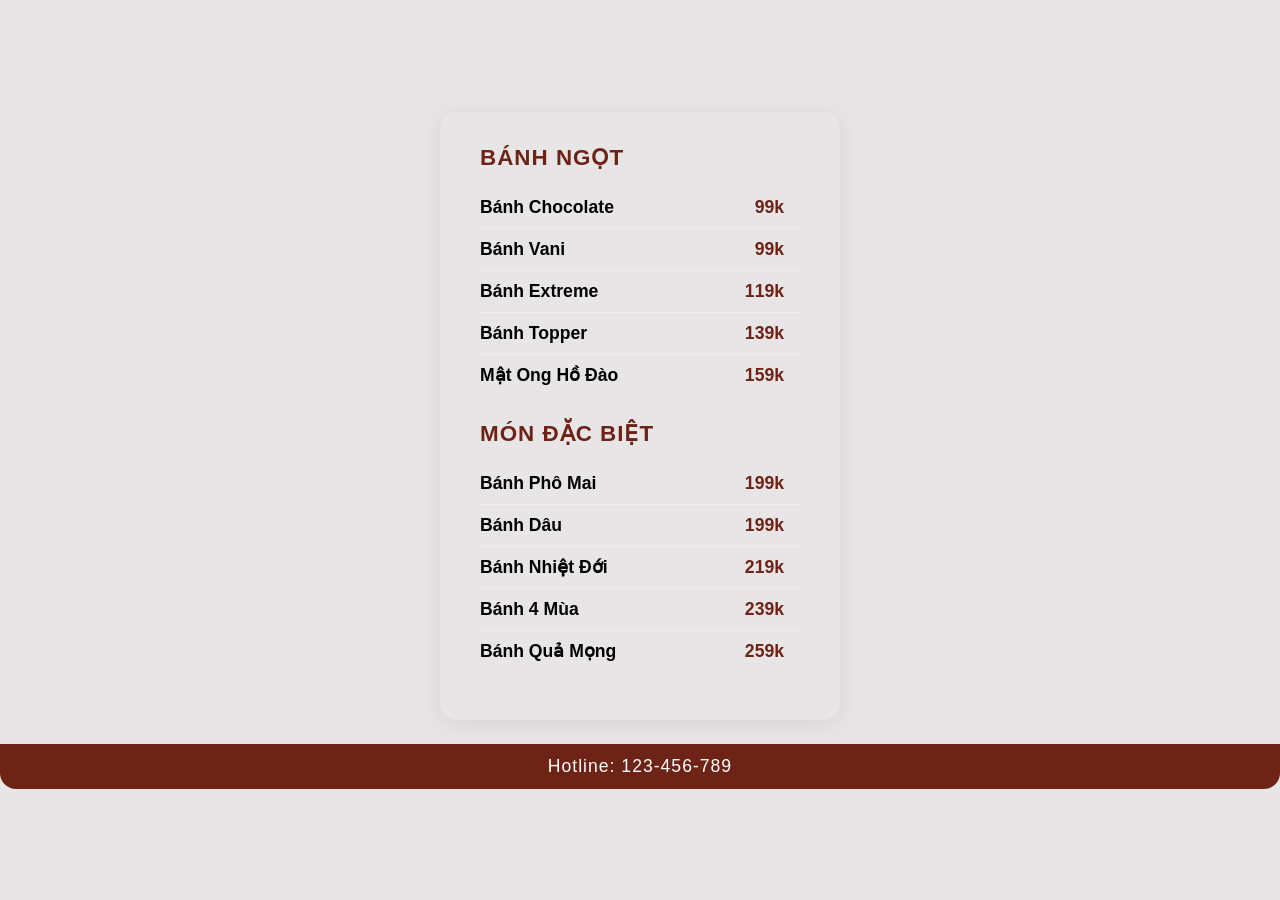
<file: Homework/index.html>
<!DOCTYPE html>
<html lang="en">
<head>
    <meta charset="UTF-8">
    <meta name="viewport" content="width=device-width, initial-scale=1.0">
    <title>Menu Bánh</title>
    <link rel="stylesheet" href="hw.css">
</head>
<body>
    <div class="menu-container">
        <div class="menu">
            <h2 class="menu-title">BÁNH NGỌT</h2>
            <ul class="menu-list">
                <li>Bánh Chocolate <span class="price">99k</span></li>
                <li>Bánh Vani <span class="price">99k</span></li>
                <li>Bánh Extreme <span class="price">119k</span></li>
                <li>Bánh Topper <span class="price">139k</span></li>
                <li>Mật Ong Hồ Đào <span class="price">159k</span></li>
            </ul>
            <h2 class="menu-title">MÓN ĐẶC BIỆT</h2>
            <ul class="menu-list">
                <li>Bánh Phô Mai <span class="price">199k</span></li>
                <li>Bánh Dâu <span class="price">199k</span></li>
                <li>Bánh Nhiệt Đới <span class="price">219k</span></li>
                <li>Bánh 4 Mùa <span class="price">239k</span></li>
                <li>Bánh Quả Mọng <span class="price">259k</span></li>
            </ul>
        </div>
        <div class="hotline">Hotline: 123-456-789</div>
    </div>
</body>
</html>
</file>
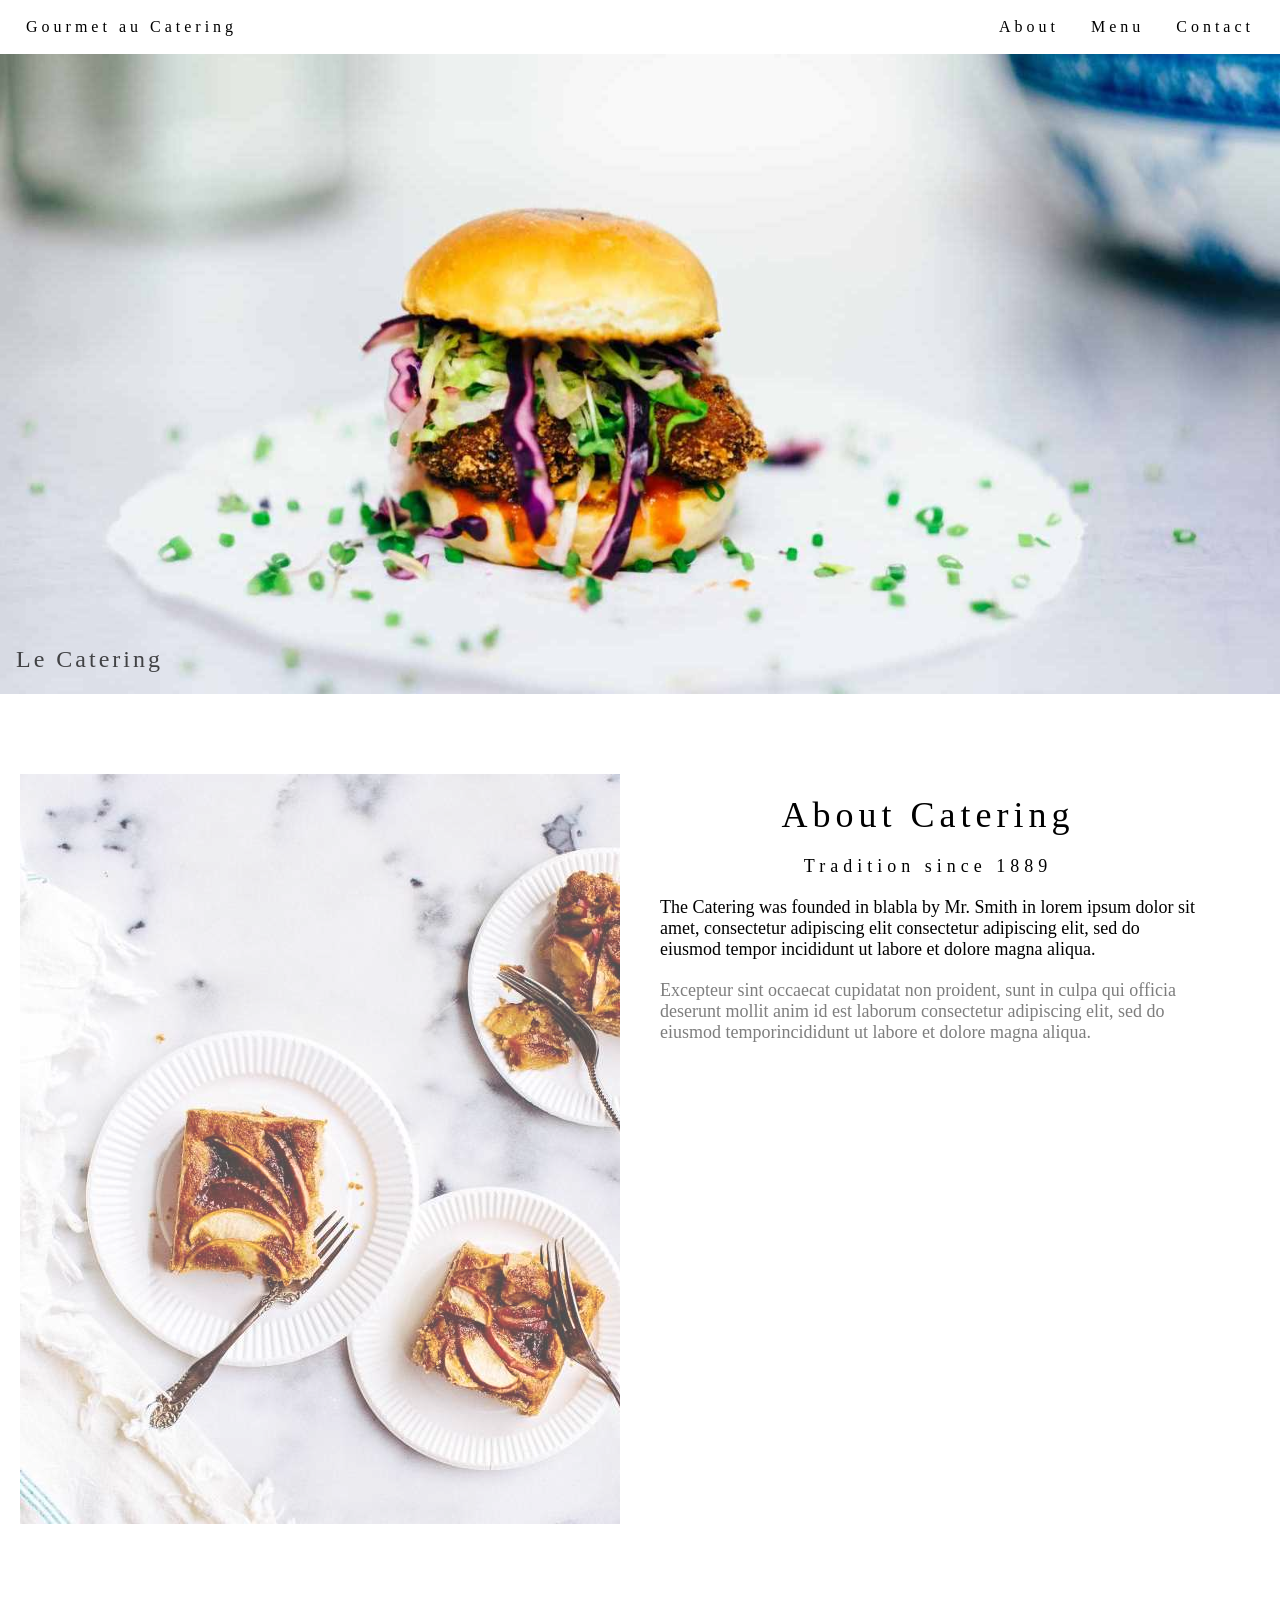
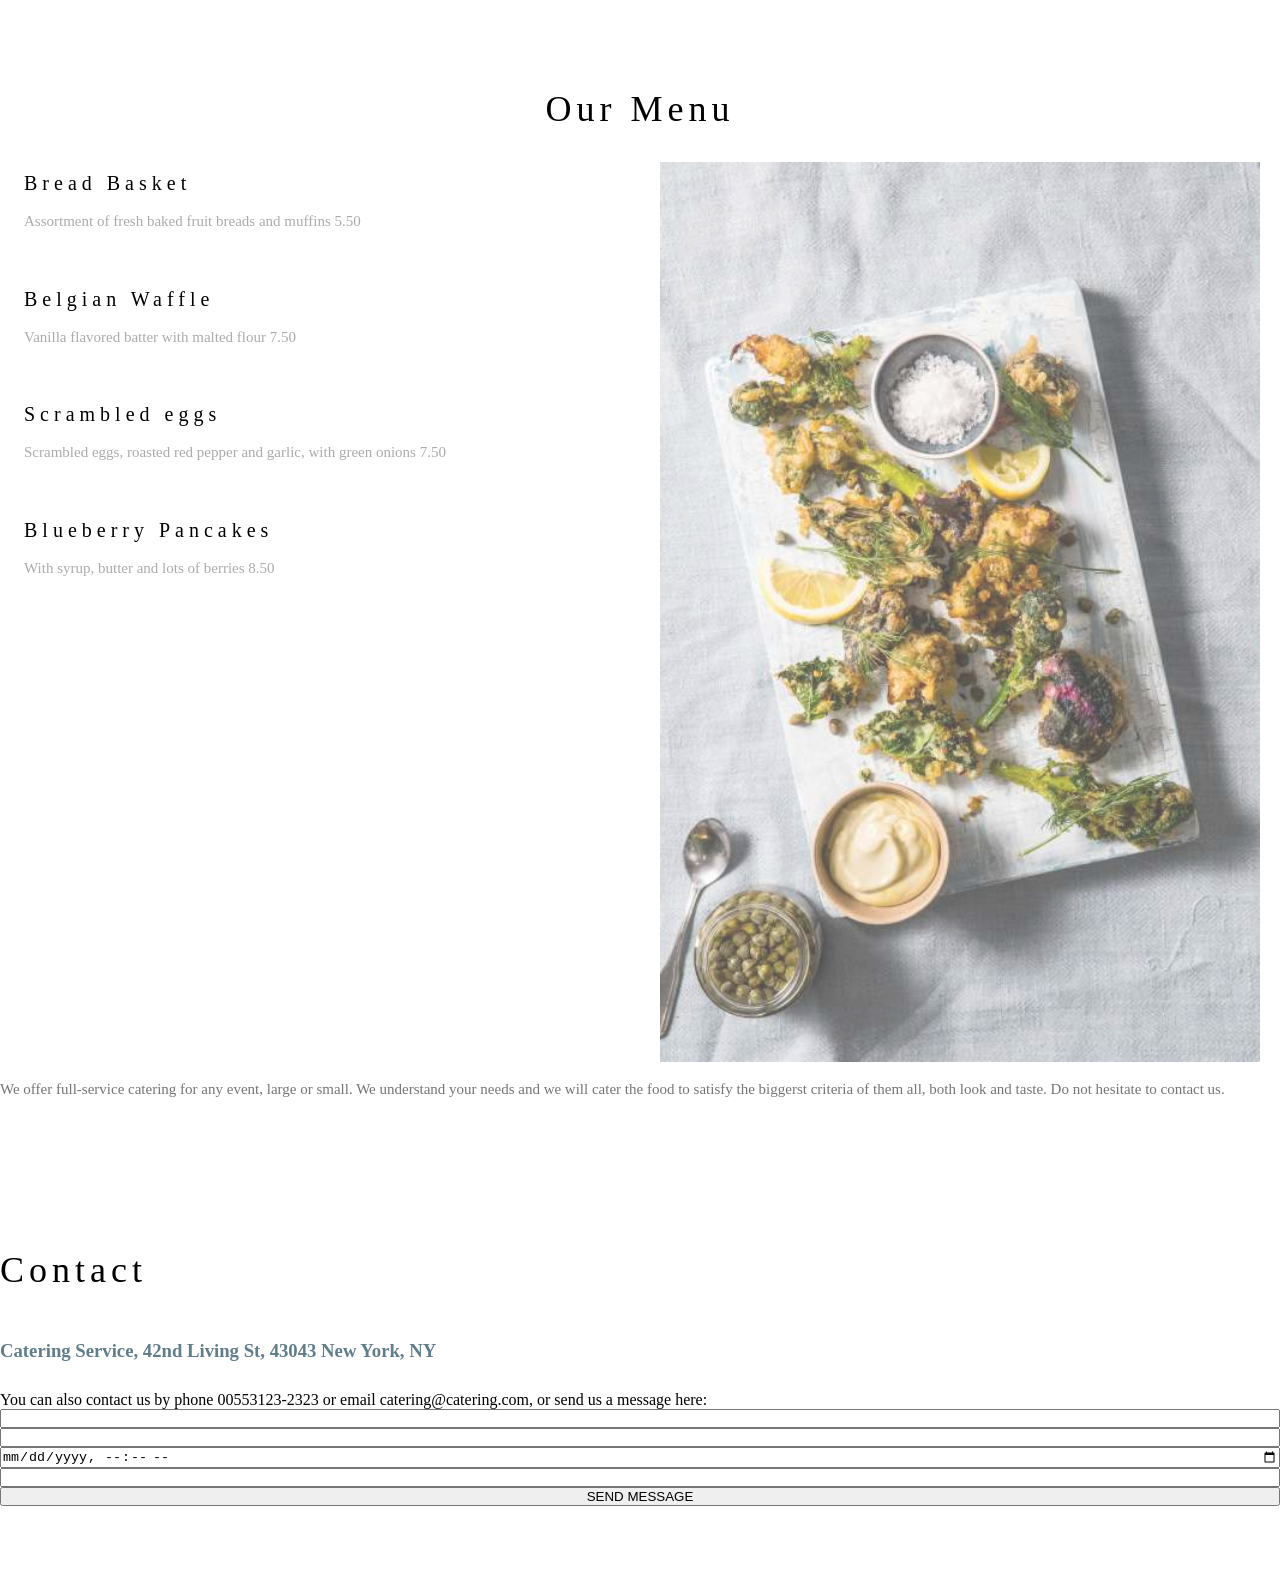
<file: Project-Catering/index.html>
<!doctype html>
<html lang="en">
  <head>
    <meta charset="UTF-8" />
    <meta name="viewport" content="width=device-width, initial-scale=1.0" />
    <title>Document</title>
    <link rel="stylesheet" href="style.css" />
  </head>
  <body>
    <header>
      <div class="container wrap-header">
        <p class="logo">Gourmet au Catering</p>
        <div class="navigation">
          <a href="">About</a>
          <a href="">Menu</a>
          <a href="">Contact</a>
        </div>
      </div>
    </header>

    <section id="hero">
      <img src="./assest/img_hamburger.jpg" alt="" />
      <h1>Le Catering</h1>
    </section>

    <section id="about">
      <div class="about-wrap-img">
        <img src="./assest/img_tablesetting2.jpg" alt="About Us" />
      </div>
      <div class="about-content">
        <h2>About Catering</h2>
        <p class="about-desc">Tradition since 1889</p>
        <p>
          The Catering was founded in blabla by Mr. Smith in lorem ipsum dolor
          sit amet, consectetur adipiscing elit consectetur adipiscing elit, sed
          do eiusmod tempor incididunt ut labore et dolore magna aliqua.
        </p>
        <p class="highlight">
          Excepteur sint occaecat cupidatat non proident, sunt in culpa qui
          officia deserunt mollit anim id est laborum consectetur adipiscing
          elit, sed do eiusmod temporincididunt ut labore et dolore magna
          aliqua.
        </p>
      </div>
    </section>
    <section id="menu">
      <h2>Our Menu</h2>
      <div class="menu-content">
        <div class="menu-list">
          <h4>Bread Basket</h4>
          <p>Assortment of fresh baked fruit breads and muffins 5.50</p>
          <h4>Belgian Waffle</h4>
          <p>Vanilla flavored batter with malted flour 7.50</p>
          <h4>Scrambled eggs</h4>
          <p>
            Scrambled eggs, roasted red pepper and garlic, with green onions
            7.50
          </p>
          <h4>Blueberry Pancakes</h4>
          <p>With syrup, butter and lots of berries 8.50</p>
        </div>
        <div class="menu-wrap-img">
          <img src="./assest/img_tablesetting.jpg" alt="" />
        </div>
      </div>
      <p>
        We offer full-service catering for any event, large or small. We
        understand your needs and we will cater the food to satisfy the biggerst
        criteria of them all, both look and taste. Do not hesitate to contact
        us.
      </p>
    </section>
    <section id="contact">
      <h2>Contact</h2>
      <h3>Catering Service, 42nd Living St, 43043 New York, NY</h3>
      <p>
        You can also contact us by phone 00553123-2323 or email
        catering@catering.com, or send us a message here:
      </p>
      <form>
        <input type="text" />
        <input type="number" />
        <input type="datetime-local" name="" id="" />
        <input type="text" />
        <button>SEND MESSAGE</button>
      </form>
    </section>
  </body>
</html>
</file>
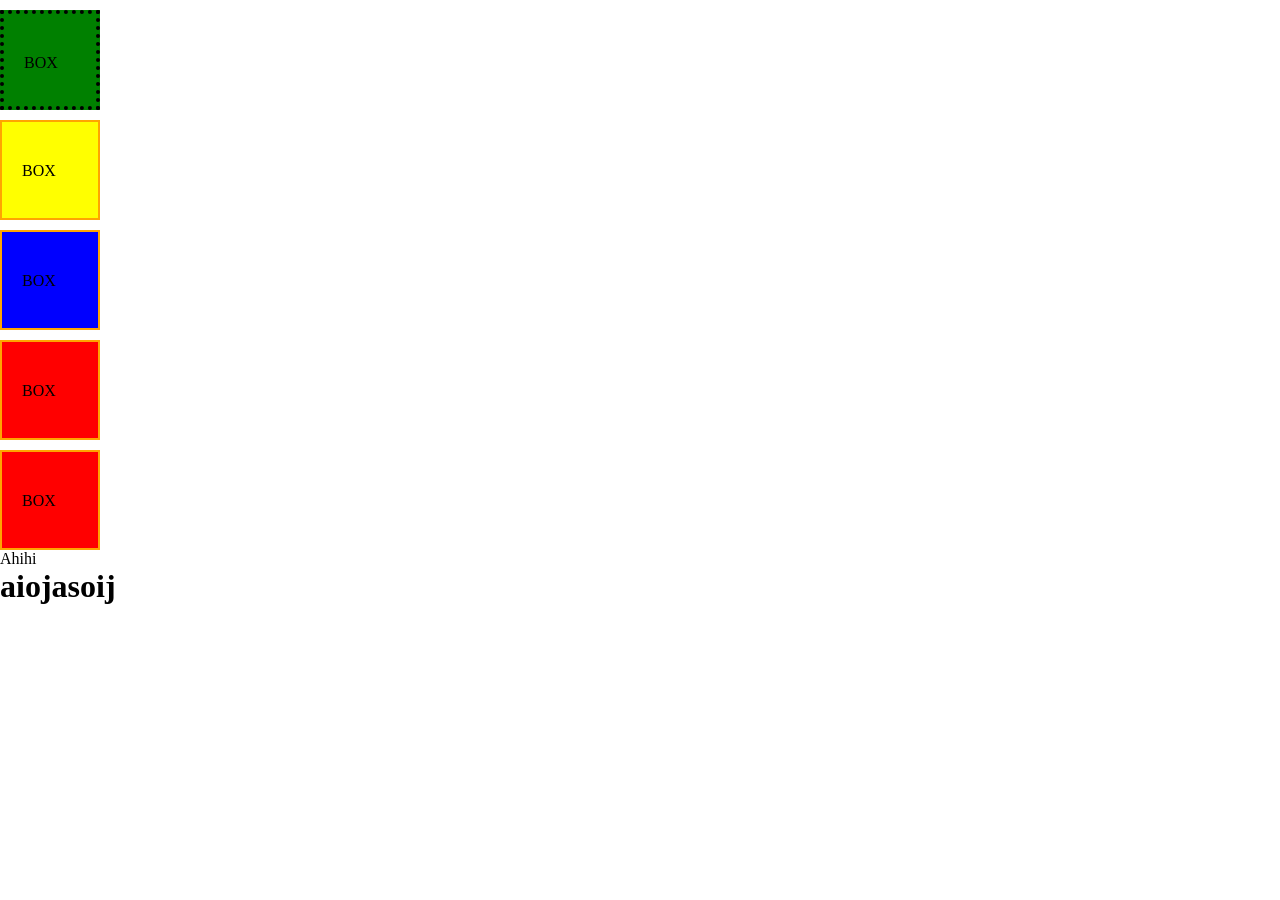
<file: LS3/example.html>
<!doctype html>
<html lang="en">
  <head>
    <meta charset="UTF-8" />
    <meta name="viewport" content="width=device-width, initial-scale=1.0" />
    <title>Document</title>
    <link rel="stylesheet" href="example.css" />
  </head>
  <body>
    <div class="box abc">BOX</div>
    <div class="box yellow">BOX</div>
    <div class="box blue">BOX</div>
    <div class="box">BOX</div>
    <div class="box">BOX</div>
    <p>Ahihi</p>
    <h1>aiojasoij</h1>
  </body>
</html>
</file>
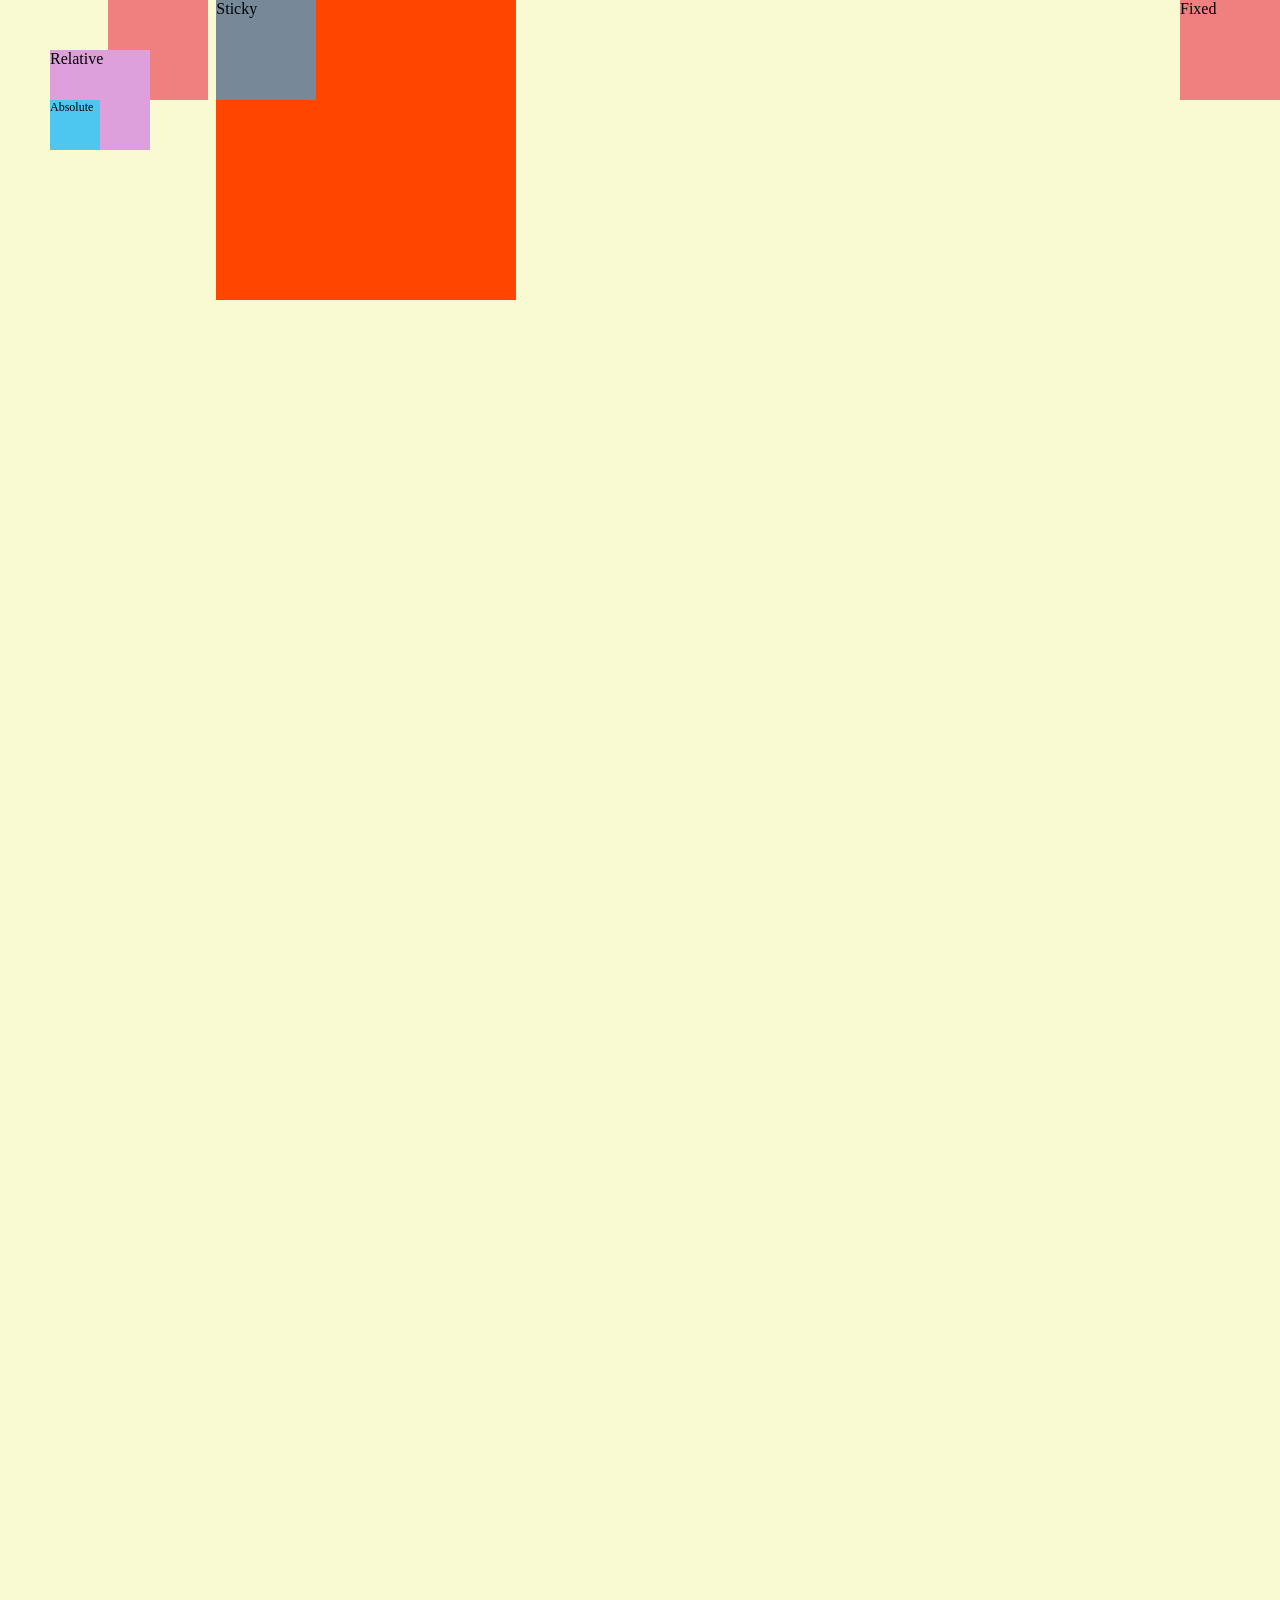
<file: Project-Catering/position.html>
<!doctype html>
<html lang="en">
  <head>
    <meta charset="UTF-8" />
    <meta name="viewport" content="width=device-width, initial-scale=1.0" />
    <title>Document</title>

    <!--
    POSITION: 
    - static: Đây là giá trị mặc định của thuộc tính "position". Khi một phần tử có vị trí "static".
    
    - Có thể sử dụng 4 top, bottom, right, left chỉ static không sử dụng được
    - z-index: Chỉ sử dụng được với các phần tử có thuộc tính position là relative, absolute, fixed, sticky. 
      Dùng để xác định thứ tự xếp chồng của các phần tử trên trang web.

    - relative: Khi một phần tử được đặt vị trí theo kiểu "relative", 
    nó sẽ được di chuyển dựa trên vị trí ban đầu mà nó chiếm trên trang, 
    và các phần tử khác vẫn sẽ giữ nguyên vị trí của mình 

    - absolute: Khi sử dụng giá trị "absolute",
    phần tử được đặt vị trí tuyệt đối theo phần tử cha gần nhất mà có thuộc tính "position" không phải là "static". 
    Điều này cho phép bạn đặt vị trí chính xác của một phần tử trong một phần tử khác, 
    và điều chỉnh vị trí dựa trên các thuộc tính "top", "bottom", "left" và "right".

    - fixed: Khi sử dụng giá trị "fixed", 
    phần tử sẽ được đặt vị trí cố định trên trình duyệt và không bị ảnh hưởng bởi cuộn trang. 
    Điều này thường được sử dụng cho các phần tử như thanh menu hoặc tiêu đề nằm cố định trên trang web.

    - sticky: Khi sử dụng giá trị "sticky",
    phần tử sẽ được đặt vị trí "sticky" khi nó nằm trong vùng nhìn thấy của trình duyệt.
    Khi người dùng cuộn trang, phần tử sẽ giữ vị trí của nó cho đến khi nó chạm vào một điểm nhất định,
    sau đó nó sẽ trở thành "fixed" và giữ vị trí cố định trong vùng nhìn thấy của trình duyệt.
  -->
    <style>
      * {
        padding: 0;
        margin: 0;
        box-sizing: border-box;
      }
      .box {
        width: 100px;
        height: 100px;
        background-color: lightcoral;
      }
      .container {
        display: flex;
        gap: 8px;
        background-color: lightgoldenrodyellow;
        height: 200vh;
      }
      .pos-relative {
        position: relative;
        top: 50px;
        left: 50px;
        background-color: plum;
      }
      .pos-absolute {
        position: absolute;
        width: 50px;
        height: 50px;
        bottom: 0;
        left: 0;
        background-color: rgb(77, 199, 239);
        font-size: 12px;
      }
      .pos-fixed {
        position: fixed;
        right: 0;
        top: 0;
        z-index: 1;
      }
      .box-v2 {
        height: 300px;
        width: 300px;
        background-color: orangered;
      }
      .pos-sticky {
        height: 100px;
        width: 100px;
        position: sticky;
        top: 0;
        background-color: lightslategray;
      }
      .pos-fixed:hover {
        background-color: rgb(255, 154, 118);
        cursor: pointer;
      }
    </style>
  </head>
  <body>
    <div class="container">
      <div class="box pos-fixed">Fixed</div>
      <div class="box pos-relative">
        Relative
        <div class="pos-absolute">Absolute</div>
      </div>
      <div class="box"></div>
      <div class="box-v2">
        <div class="pos-sticky">Sticky</div>
      </div>
    </div>
  </body>
</html>
</file>
<file: Homework/hw.css>
body {
    margin: 0;
    font-family: Arial, sans-serif;
    background: #e7e5e6;
}

.menu-container {
    min-height: 100vh;
    display: flex;
    flex-direction: column;
    justify-content: center;
    align-items: center;
    background: #e7e5e6;
}

.menu {
    background: #e7e5e6;
    border-radius: 16px;
    box-shadow: 0 4px 24px rgba(0,0,0,0.08);
    padding: 32px 40px 24px 40px;
    min-width: 320px;
    margin-bottom: 24px;
}

.menu-title {
    color: #6d2315;
    margin-top: 0;
    margin-bottom: 16px;
    font-size: 1.4em;
    letter-spacing: 1px;
    font-weight: bold;
    text-transform: uppercase;
}

.menu-list {
    list-style: none;
    padding: 0;
    margin-bottom: 24px;
}

.menu-list li {
    display: flex;
    justify-content: space-between;
    align-items: center;
    padding: 8px 0;
    border-bottom: 1px solid #eee;
    font-size: 1.1em;
    font-weight: bold;
}

.menu-list li:last-child {
    border-bottom: none;
}

.price {
    background: #e7e5e6;
    border-radius: 16px;
    padding: 2px 16px;
    color: #6d2315;
    font-weight: bold;
    font-size: 1em;
}

.hotline {
    background: #6d2315;
    color: #fff;
    text-align: center;
    padding: 12px 0;
    width: 100%;
    font-size: 1.1em;
    letter-spacing: 1px;
    border-radius: 0 0 16px 16px;
}
</file>
<file: Project-Catering/style.css>
* {
  margin: 0;
  padding: 0;
  box-sizing: border-box;
}
body {
  font-family: "Times New Roman", Georgia, Serif;
}

header {
  box-shadow:
    0 2px 5px 0 rgba(0, 0, 0, 0.16),
    0 2px 10px 0 rgba(0, 0, 0, 0.12);
}

.wrap-header {
  padding: 10px;
  display: flex;
  justify-content: space-between;
}

a {
  padding: 8px 16px;
  text-decoration: none;
  color: black;
  letter-spacing: 4px;
}

a:hover {
  background-color: #ccc;
}

.container {
  max-width: 1280px; /* Limit content width on large screens */
  margin: 0 auto; /* Center the container */
}

.logo {
  letter-spacing: 4px;
  padding: 8px 16px;
}

.logo:hover {
  background-color: #ccc;
  cursor: pointer;
}

.navigation {
  display: flex;
}

#hero {
  margin: 0px auto;
  max-width: 1280px;
  position: relative;
}

#hero img {
  width: 100%;
  height: auto;
}

#hero h1 {
  bottom: 25px;
  left: 16px;
  position: absolute;
  letter-spacing: 3px;
  opacity: 0.7;
  font-weight: 500;
}

#about {
  margin: 0px auto;
  max-width: 1280px;
  padding: 64px 0px;
  display: flex;
}

.about-wrap-img {
  width: 50%;
  padding: 12px 20px;
}

.about-wrap-img img {
  width: 100%;
  height: auto;
  opacity: 0.7;
}

.about-content {
  width: 45%;
  padding: 12px 20px;
}

.about-content h2 {
  text-align: center;
  margin: 20px 0px;
  font-size: 36px;
  font-family: Playfair Display;
  letter-spacing: 5px;
  font-weight: 300;
}

.about-desc {
  text-align: center;
  margin-bottom: 20px;
  font-family: "Playfair Display";
  letter-spacing: 5px;
}

.about-content p {
  margin-top: 20px;
  font-size: 18px;
}

.highlight {
  opacity: 0.5;
}

#menu {
  margin: 0px auto;
  max-width: 1280px;
  padding: 64px 0px;
}

#menu h2 {
  text-align: center;
  margin: 20px 0px;
  font-size: 36px;
  font-family: Playfair Display;
  letter-spacing: 5px;
  font-weight: 300;
}

.menu-content {
  display: flex;
}

.menu-list {
  padding: 12px 24px;
  width: 50%;
}

.menu-wrap-img {
  width: 50%;
  padding: 12px 20px;
}

.menu-wrap-img img {
  width: 100%;
  height: auto;
  opacity: 0.7;
}

.menu-list h4 {
  font-family: "Playfair Display";
  letter-spacing: 5px;
  font-weight: 400;
  margin: 10px 0;
  font-size: 20px;
  opacity: 1;
}

.menu-list p {
  font-family: "Times New Roman", Georgia, Serif;
  font-size: 15px;
  line-height: 1.5;
  margin: 15px 0;
  opacity: 0.6;
  margin-bottom: 55px;
}

#menu p {
  color: #757575;
  font-size: 15px;
  line-height: 1.5;
}

#contact {
  margin: 0px auto;
  max-width: 1280px;
  padding: 64px 0px;
}

#contact h2 {
  margin: 20px 0px;
  font-size: 36px;
  font-family: Playfair Display;
  letter-spacing: 5px;
  font-weight: 300;
}

#contact h3 {
  color: #607d8b;
  font-family: "Times New Roman", Georgia, Serif;
  line-height: 1.5;
  padding: 26px 0px;
}

form {
  display: flex;
  flex-direction: column;
}
</file>
<file: LS3/example.css>
/* Dấu * là dùng để selector vào tất cả các phần tử trong trình duyệt */
* {
  box-sizing: border-box;
  padding: 0;
  margin: 0;
}

.box {
  width: 100px;
  height: 100px;
  background-color: red;
  padding-top: 40px;
  padding-left: 20px;
  margin-top: 10px;
  border-width: 2px;
  border-color: orange;
  border-style: solid;
}

.yellow {
  background-color: yellow;
}

.blue {
  background-color: blue;
}

.abc {
  background-color: green;
  border: 4px dotted black;
}
</file>
